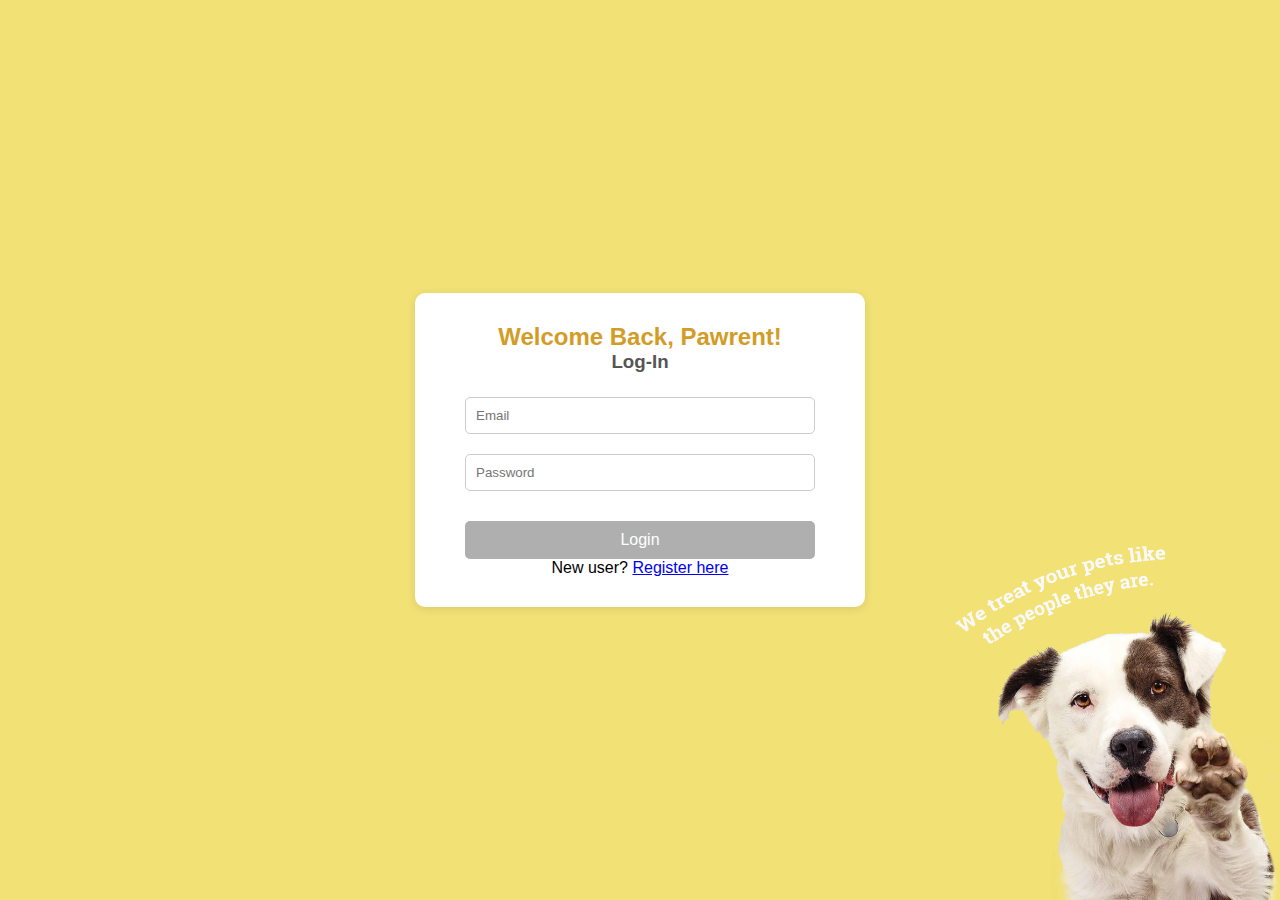
<file: index.html>
<!DOCTYPE html>
<html lang="en">
<head>
    <meta charset="UTF-8">
    <meta name="viewport" content="width=device-width, initial-scale=1.0">
    <link rel="stylesheet" href="index.css"> 
    <title>Log-in</title>
</head>
<body>
    <img src="wave.png" alt="dogwaving" class="dog-img">
    <div class="container">
        <div class="form-box">
            <h2>Welcome Back, Pawrent!</h2>
            <h3>Log-In</h3>
            <form id="loginForm">
                <div class="input-group">
                    <div class="input-field">
                        <input type="email" placeholder="Email" required>
                    </div>
                    <div class="input-field">
                        <input type="password" placeholder="Password" required>
                    </div>
                </div>
                <button type="submit" class="login-button">Login</button>
            </form>
            <p>New user? <a href="register.html">Register here</a></p>
        </div>
    </div>
    <script src="index.js"></script>
</body>
</html>
</file>
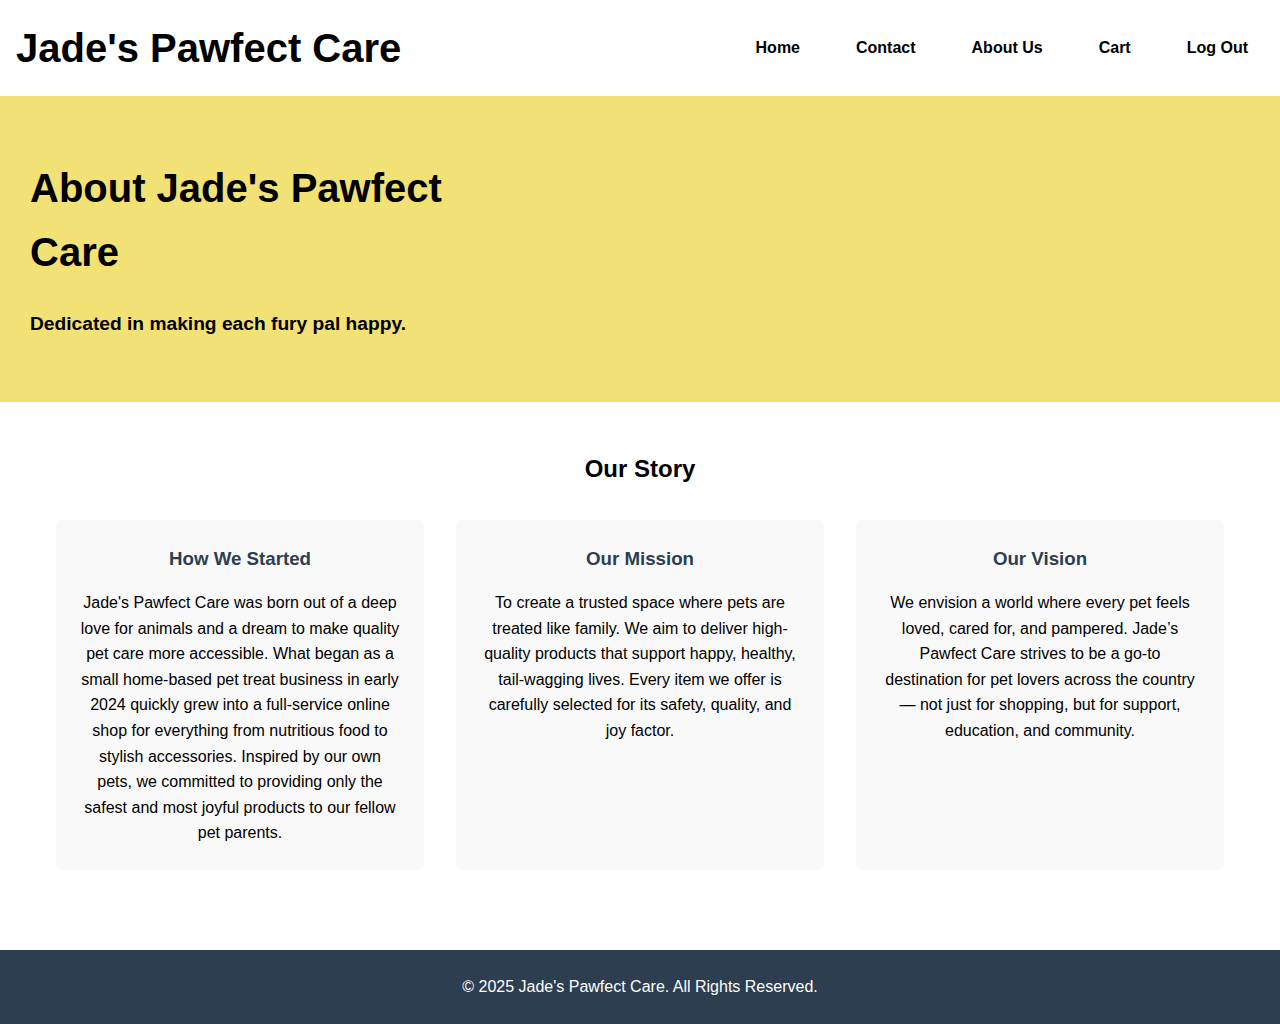
<file: about.html>
<!DOCTYPE html>
<html lang="en">
<head>
    <meta charset="UTF-8">
    <meta name="viewport" content="width=device-width, initial-scale=1.0">
    <title>About Us - Jade's Pawfect Care</title>
    <link rel="stylesheet" href="style2.css">
</head>
<body>
    <header>
        <h1 class="site-title">Jade's Pawfect Care</h1>
        <nav>
            <ul>
                <li><a href="index2.html"><button>Home</button></a></li>
                <li><a href="contactus.html"><button>Contact</button></a></li>
                <li><a href="about.html"><button>About Us</button></a></li>
                <li><a href= "addtocart.html" ><button>Cart</button></a></li>
                <li><button onclick="logout()">Log Out</button></li>
            </ul>
        </nav>
    </header>

    <section class="hero">
        <div class="hero-text">
            <h1>About Jade's Pawfect Care</h1>
            <h2>Dedicated in making each fury pal happy.</h2>
        </div>
    </section>

    <section class="features">
        <h2>Our Story</h2>
        <div class="feature-grid">
            <div class="feature">
                <h3>How We Started</h3>
                <p>
                    Jade's Pawfect Care was born out of a deep love for animals and a dream to make quality pet care more accessible.
                    What began as a small home-based pet treat business in early 2024 quickly grew into a full-service online shop for
                    everything from nutritious food to stylish accessories. Inspired by our own pets, we committed to providing only the
                    safest and most joyful products to our fellow pet parents.
                </p>
            </div>

            <div class="feature">
                <h3>Our Mission</h3>
                <p>
                    To create a trusted space where pets are treated like family. We aim to deliver high-quality products that support
                    happy, healthy, tail-wagging lives. Every item we offer is carefully selected for its safety, quality, and joy factor.
                </p>
            </div>

            <div class="feature">
                <h3>Our Vision</h3>
                <p>
                    We envision a world where every pet feels loved, cared for, and pampered. Jade’s Pawfect Care strives to be a
                    go-to destination for pet lovers across the country — not just for shopping, but for support, education, and community.
                </p>
            </div>
        </div>
    </section>

    <footer>
        <p>&copy; 2025 Jade's Pawfect Care. All Rights Reserved.</p>
    </footer>
    <script>
        function logout() {
          const confirmLogout = confirm("Are you sure you want to log out?");
          if (confirmLogout) {
            window.location.href = "index.html"; 
          }
        }
    </script>
</body>
</html>
</file>
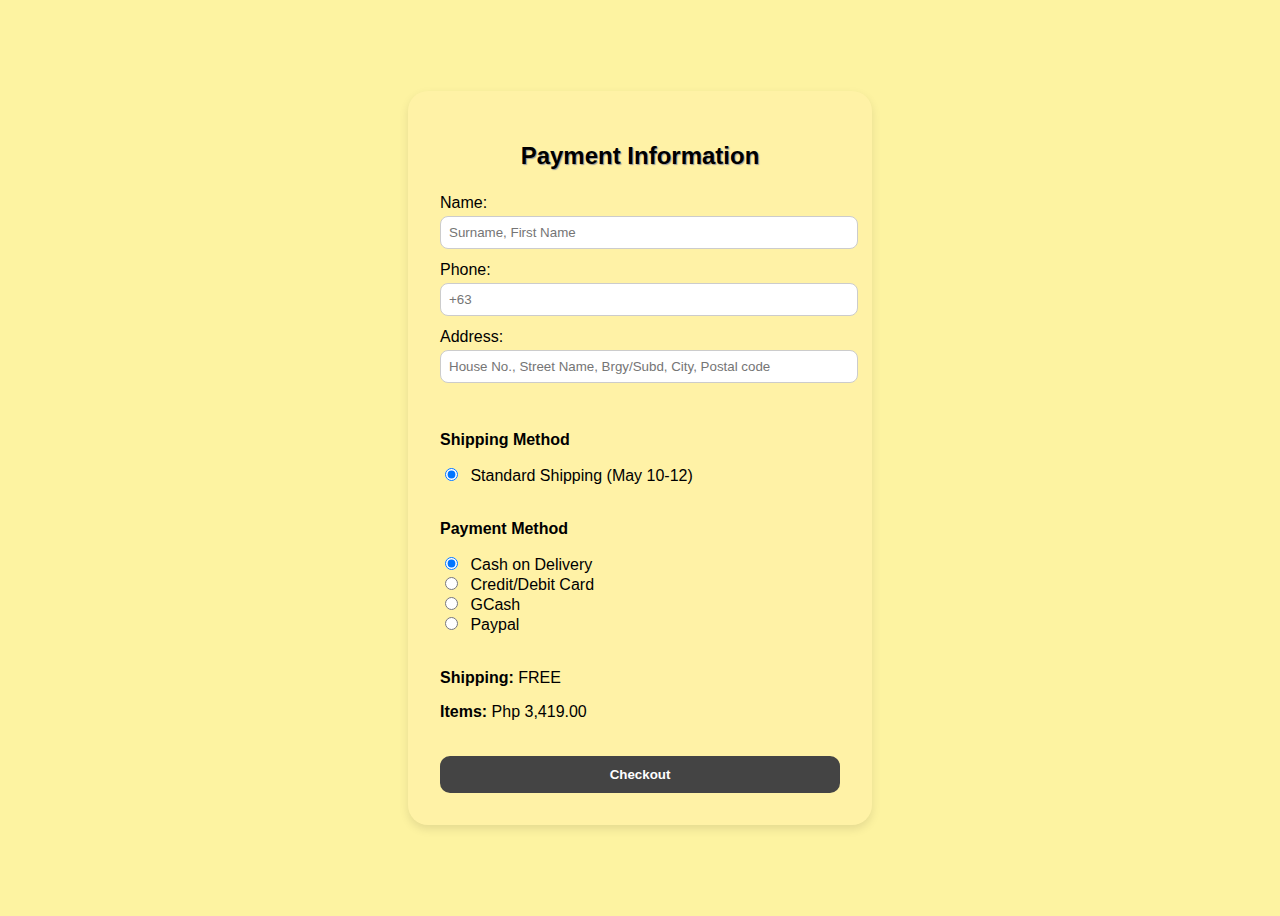
<file: checkout.html>
<!DOCTYPE html>
<html lang="en">
<head>
  <meta charset="UTF-8" />
  <meta name="viewport" content="width=device-width, initial-scale=1.0"/>
  <title>Payment Information</title>
  <link rel="stylesheet" href="checkout.css"/>
</head>
<body>
  <div class="payment-container">
    <h2>Payment Information</h2>
    
    <form>
      <div class="section">
        <label for="name">Name:</label>
        <input type="text" id="name" name="name" placeholder="Surname, First Name" required>

        <label for="phone"> Phone:</label>
        <input type="text" id="phone" name="phone" placeholder="+63" required>

        <label for="address">Address:</label>
        <input type="text" id="address" name="address" placeholder="House No., Street Name, Brgy/Subd, City, Postal code" required>
      </div>

      <div class="section">
        <p><strong>Shipping Method</strong></p>
        <label><input type="radio" name="shipping" checked> Standard Shipping (May 10-12)</label>
      </div>

      <div class="section">
        <p><strong>Payment Method</strong></p>
        <label><input type="radio" name="payment" checked> Cash on Delivery</label><br>
        <label><input type="radio" name="payment"> Credit/Debit Card</label><br>
        <label><input type="radio" name="payment"> GCash</label><br>
        <label><input type="radio" name="payment"> Paypal</label>
      </div>

      <div class="section">
        <p><strong>Shipping:</strong> FREE</p>
        <p><strong>Items:</strong> Php 3,419.00</p>
      </div>
      <button onclick="completeOrder()" class="continue-btn">Checkout</button>
    </form>
  </div>
</body>
<script>
    function completeOrder() {
      alert("Thank you for shopping with us!");
      window.location.href = "index2.html"; 
    }
  </script>
  
</html>
</file>
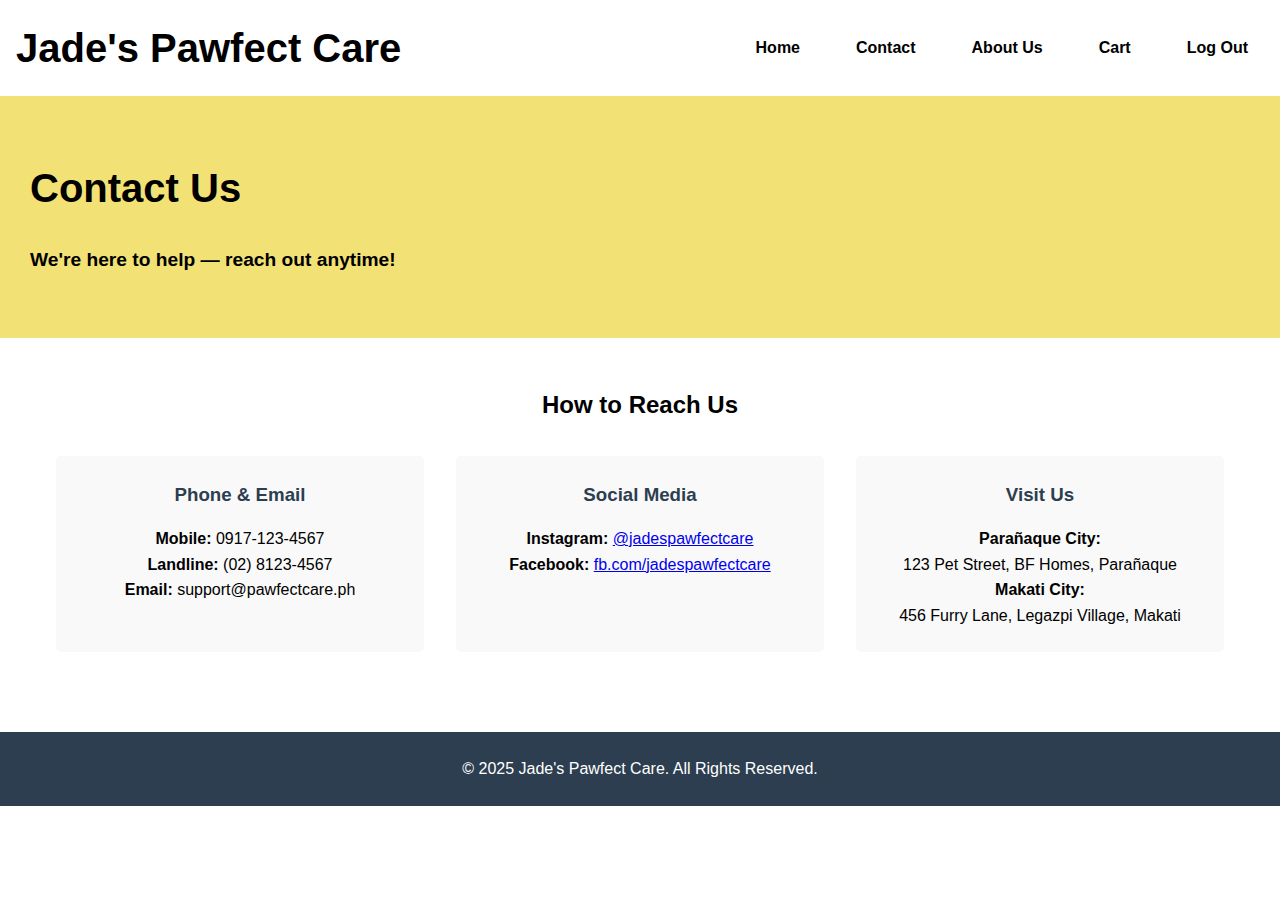
<file: contactus.html>
<!DOCTYPE html>
<html lang="en">
<head>
    <meta charset="UTF-8">
    <meta name="viewport" content="width=device-width, initial-scale=1.0">
    <title>Contact Us - Jade's Pawfect Care</title>
    <link rel="stylesheet" href="style2.css">
</head>
<body>
    <header>
        <h1 class="site-title">Jade's Pawfect Care</h1>
        <nav>
            <ul>
                <li><a href="index2.html"><button>Home</button></a></li>
                <li><a href="contactus.html"><button>Contact</button></a></li>
                <li><a href="about.html"><button>About Us</button></a></li>
                <li><a href= "addtocart.html" ><button>Cart</button></a></li>
                <li><button onclick="logout()">Log Out</button></li>
            </ul>
        </nav>
    </header>

    <section class="hero">
        <div class="hero-text">
            <h1>Contact Us</h1>
            <h2>We're here to help — reach out anytime!</h2>
        </div>
    </section>

    <section class="features">
        <h2>How to Reach Us</h2>
        <div class="feature-grid">
            <div class="feature">
                <h3>Phone & Email</h3>
                <p><strong>Mobile:</strong> 0917-123-4567</p>
                <p><strong>Landline:</strong> (02) 8123-4567</p>
                <p><strong>Email:</strong> support@pawfectcare.ph</p>
            </div>

            <div class="feature">
                <h3>Social Media</h3>
                <p><strong>Instagram:</strong> <a href="https://instagram.com/jadespawfectcare" target="_blank">@jadespawfectcare</a></p>
                <p><strong>Facebook:</strong> <a href="https://facebook.com/jadespawfectcare" target="_blank">fb.com/jadespawfectcare</a></p>
            </div>

            <div class="feature">
                <h3>Visit Us</h3>
                <p><strong>Parañaque City:</strong><br>
                123 Pet Street, BF Homes, Parañaque</p>

                <p><strong>Makati City:</strong><br>
                456 Furry Lane, Legazpi Village, Makati</p>
            </div>
        </div>
    </section>

    <footer>
        <p>&copy; 2025 Jade's Pawfect Care. All Rights Reserved.</p>
    </footer>
    <script>
        function logout() {
          const confirmLogout = confirm("Are you sure you want to log out?");
          if (confirmLogout) {
            window.location.href = "index.html"; 
          }
        }
    </script>
</body>
</html>
</file>
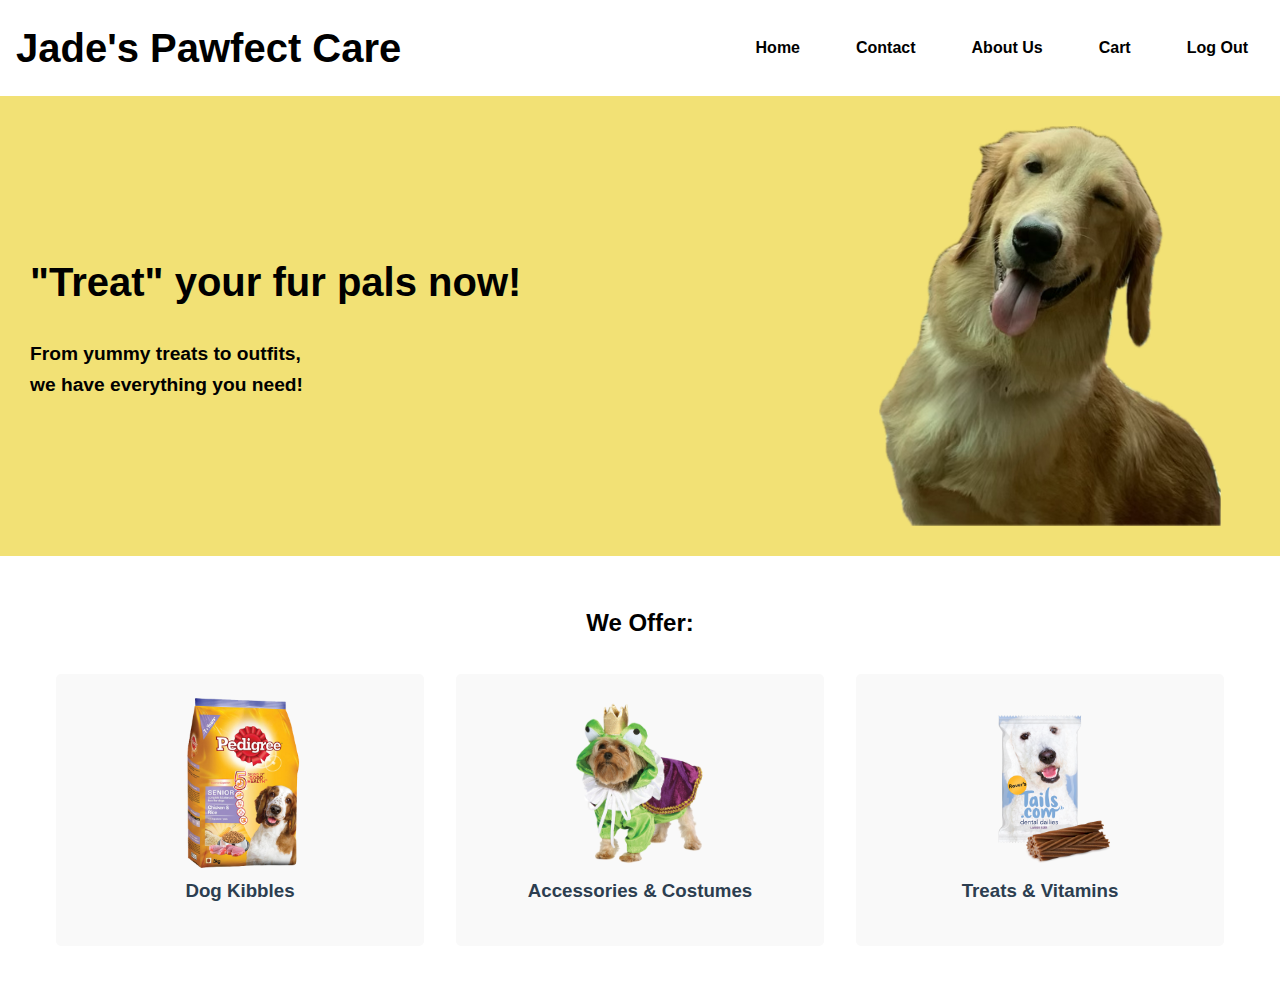
<file: index2.html>
<!DOCTYPE html>
<html lang="en">
<head>
    <meta charset="UTF-8">
    <meta name="viewport" content="width=device-width, initial-scale=1.0">
    <title>Jade's Pawfect Care</title>
    <link rel="stylesheet" href="style2.css">
</head>
<body>
    <header>
       <h1 class="site-title">Jade's Pawfect Care</h1>
        <nav>
            <ul>
                <li><a href="index2.html"><button>Home</button></a></li>
                <li><a href="contactus.html"><button>Contact</button></a></li>
                <li><a href="about.html"><button>About Us</button></a></li>
                <li><a href= "addtocart.html" ><button>Cart</button></a></li>
                <li><button onclick="logout()">Log Out</button></li>

            </ul>
        </nav>
    </header>
    
    <section class="hero">
        <div class="hero-text">
            <h1>"Treat" your fur pals now!</h1>
            <h2>From yummy treats to outfits, <br> we have everything you need!</h2>
           
        </div>
        <img src="luna.png" alt="Dog Winking"/>
    </section>
    
    <section class="features">
        <h2>We Offer: </h2>
        <div class="feature-grid">
            <div class="feature">
                
                <img src="pngegg.png" alt="kibbles"/>
                <h3>Dog Kibbles</h3>
                
                
            </div>
            <div class="feature">
                
                <img src="pngegg(1).png" alt="costumes"/>
                <h3>Accessories & Costumes</h3>
              
                
            </div>
            <div class="feature">
                
                <img src="pngegg(2).png" alt="treats"/>
                <h3>Treats & Vitamins</h3>
               
                
            </div>
        </div>
    </section>
    <script>
        function logout() {
          const confirmLogout = confirm("Are you sure you want to log out?");
          if (confirmLogout) {
            window.location.href = "index.html"; 
          }
        }
      </script>
      
</body>
</html>
</file>
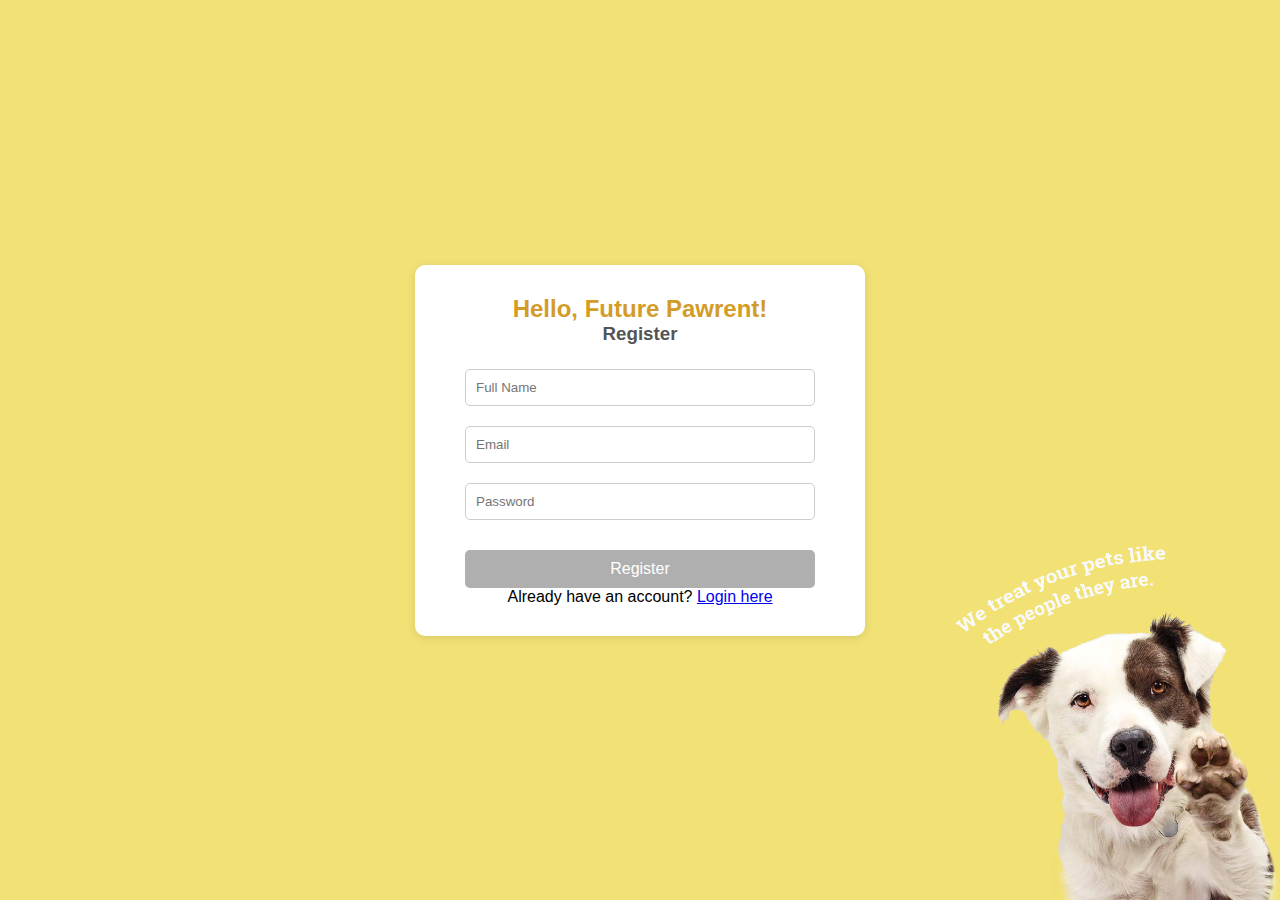
<file: register.html>
<!DOCTYPE html>
<html lang="en">
<head>
    <meta charset="UTF-8">
    <meta name="viewport" content="width=device-width, initial-scale=1.0">
    <link rel="stylesheet" href="index.css">
    <title>Register</title>
</head>
<body>
    <img src="wave.png" alt="dogwaving" class="dog-img">

    <div class="container">
        <div class="form-box">
            <h2>Hello, Future Pawrent!</h2>
            <h3>Register</h3>
            <form id="registerForm">
                <div class="input-group">
                    <div class="input-field">
                        <input type="text" placeholder="Full Name" required>
                    </div>
                    <div class="input-field">
                        <input type="email" placeholder="Email" required>
                    </div>
                    <div class="input-field">
                        <input type="password" placeholder="Password" required>
                    </div>
                </div>
                <button type="submit" class="login-button">Register</button>
            </form>

            <p>Already have an account? <a href="login.html">Login here</a></p>
        </div>
    </div>
    <script src="register.js"></script>
</body>
</html>
</file>
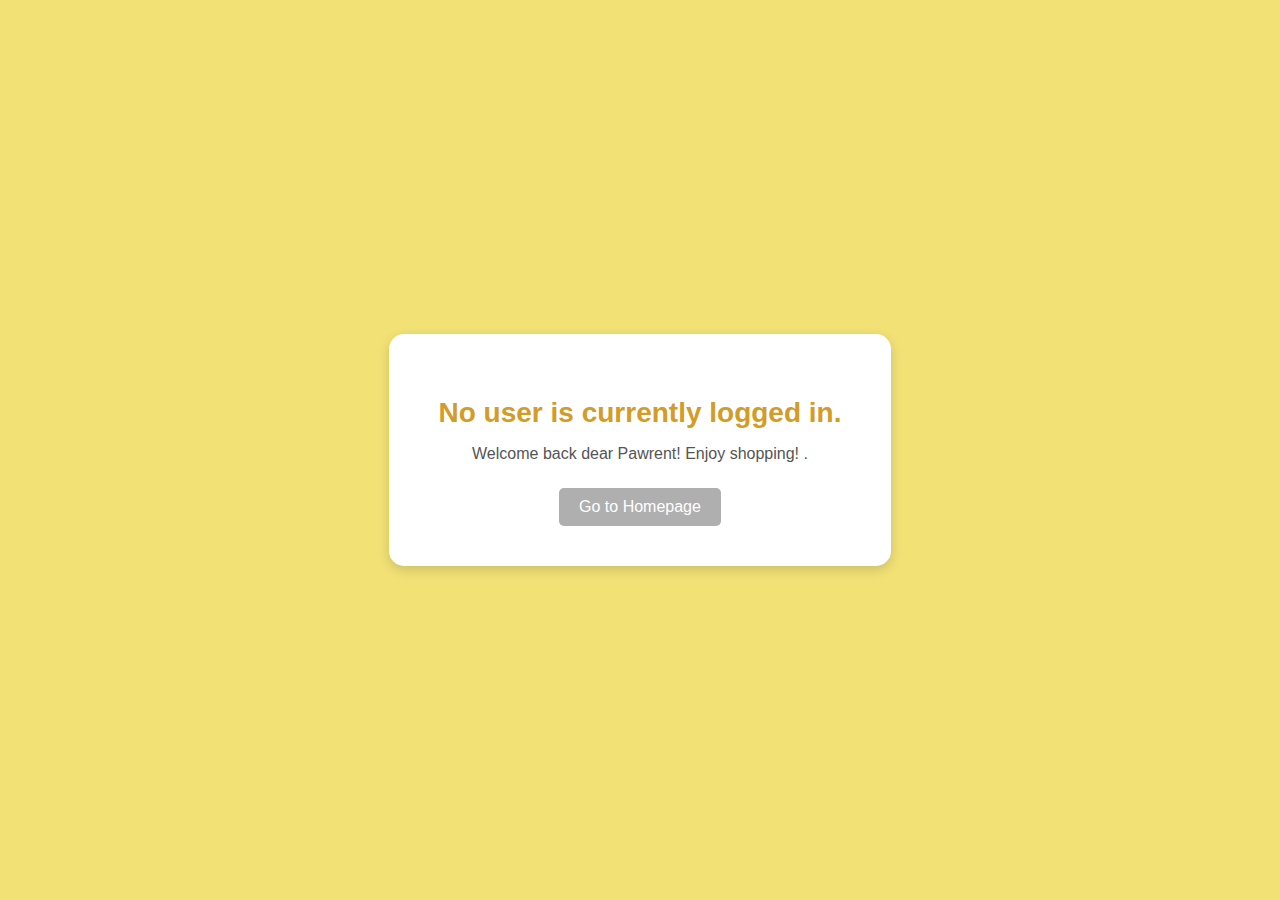
<file: welcome.html>
<!DOCTYPE html>
<html lang="en">
<head>
  <meta charset="UTF-8" />
  <meta name="viewport" content="width=device-width, initial-scale=1.0"/>
  <title>Welcome Page</title>
  <link rel="stylesheet" href="welcome.css" />
</head>
<body> 
  <div class="welcome-container">
    <div class="welcome-box">
      <h2 id="greeting">Welcome!</h2>
      <p>Welcome back dear Pawrent! Enjoy shopping! .</p>
     <a href = "index2.html"><button> Go to Homepage</button> 
    </div>
  </div>

  <script src="welcome.js"></script>
</body>
</html>
</file>
<file: index.css>
* {
    margin: 0;
    padding: 0;
    font-family: 'Poppins', sans-serif;
    box-sizing: border-box;
}
.dog-img {
    position: absolute;
    bottom: 0;
    right: 0;
    width: 325px;
  }
  
.container {
    background-color: #f2e175;
    width: 100%;
    height: 100vh; 
    display: flex;
    align-items: center;
    justify-content: center;
}

.form-box {
    width: 90%;
    max-width: 450px;
    text-align: center;
    padding: 30px 50px;
    background-color: white; 
    border-radius: 10px; 
    box-shadow: 0 2px 10px rgba(0, 0, 0, 0.1); 
}
.form-box h3{
    padding-bottom: 14px;
}

.input-group {
    margin-bottom: 20px;
}

.input-field input {
    width: 100%;
    padding: 10px;
    margin: 10px 0;
    border: 1px solid #ccc;
    border-radius: 5px; 
}

.login-button {
    width: 100%;
    padding: 10px;
    background-color: #afafaf; 
    border: none;
    border-radius: 5px; 
    color: rgb(255, 255, 255); 
    font-size: 16px; 
    cursor: pointer; 
}

.login-button:hover {
    background-color: #8a8a8a; 
}

h2 {
    color: #d39c27;
}

h3 {
    color: #555; 
}
</file>
<file: style2.css>
* {
    margin: 0;
    padding: 0;
    box-sizing: border-box;
    font-family:'Franklin Gothic Medium', 'Arial Narrow', Arial, sans-serif;
}

body {
    line-height: 1.6;
}

header {
    color: black;
    padding: 1rem;
    display: flex;
    justify-content: space-between;
    align-items: center;
}
nav ul li button {
    background-color: transparent;
    color: black;
    border: none;
    padding: 0.5rem 1rem;
    font-weight: bold;
    cursor: pointer;
    font-size: 1rem;
    position: relative;
    transition: color 0.3s ease;
}

nav ul li button::after {
    content: '';
    position: absolute;
    left: 0;
    bottom: 0;
    height: 2px;
    width: 0%;
    background-color: black;
    transition: width 0.3s ease;
}

nav ul li button:hover::after {
    width: 100%;
}

nav ul {
    display: flex;
    list-style: none;
}

nav ul li {
    margin-left: 1.5rem;
}


.hero {
    background: #f2e175;
    color: black;
    padding: 30px;
    max-height: 650px;
    position: reltive;
    display: flex;
    align-items: center; 
    justify-content: space-between; 
}

.hero h1 {
    font-size: 2.5rem;
    width: 500px;
    margin-top: 30px;
    margin-bottom: 25px;
}

.site-title {
    font-size: 2.5rem;
    font-weight: bold;
    color: black;
  }

.hero h2 {
    font-size: 1.2rem;
    margin: 0 auto 2rem;
}
.hero-text {
     max-width: 500px;
}

.hero img {
     max-width: 400px; 
     height: auto;
}

.btn {
    display: inline-block;
    background: #c2b352;
    color: white;
    padding: 0.8rem 1.5rem;
    text-decoration: none;
    border-radius: 5px;
}

.btn:hover {
    background: #1a252f;
}

.features {
    padding: 3rem 1rem;
    max-width: 1200px;
    margin: 0 auto;
}

.features h2 {
    text-align: center;
    margin-bottom: 2rem;
}

.feature-grid {
    display: grid;
    grid-template-columns: repeat(auto-fit, minmax(300px, 1fr));
    gap: 2rem;
}

.feature {
    background: #f9f9f9;
    padding: 1.5rem;
    border-radius: 5px;
    text-align: center;
}

.feature h3 {
    margin-bottom: 1rem;
    color: #2c3e50;
}

.feature img{
    position: inherit;
    height: 170px;
    width: 170px;
}
footer {
    background: #2c3e50;
    color: white;
    text-align: center;
    padding: 1.5rem;
    margin-top: 2rem;
}
</file>
<file: checkout.css>
body {
    background-color: #fdf3a1;
    font-family: 'Franklin Gothic Medium', 'Arial Narrow', Arial, sans-serif;
    display: flex;
    justify-content: center;
    align-items: center;
    height: 100vh;
  }
  
  .payment-container {
    background-color: #fff2a6;
    padding: 2rem;
    border-radius: 20px;
    box-shadow: 0 4px 10px rgba(0,0,0,0.1);
    width: 400px;
  }
  
  .payment-container h2 {
    text-align: center;
    margin-bottom: 1.5rem;
    text-shadow: 1px 1px 1px #999;
  }
  
  form {
    display: flex;
    flex-direction: column;
  }
  
  .section {
    margin-bottom: 1.2rem;
  }
  
  input[type="text"] {
    width: 100%;
    padding: 0.5rem;
    margin-top: 0.2rem;
    margin-bottom: 0.8rem;
    border: 1px solid #ccc;
    border-radius: 8px;
  }
  
  input[type="radio"] {
    margin-right: 0.5rem;
  }
  
  .continue-btn {
    padding: 0.7rem;
    background-color: #444;
    color: white;
    border: none;
    border-radius: 10px;
    cursor: pointer;
    font-weight: bold;
    width: 100%;
  }
  
  .continue-btn:hover {
    background-color: #222;
  }
</file>
<file: welcome.css>
body {
    font-family: 'Poppins', sans-serif;
    background-color: #f2e175;
    display: flex;
    justify-content: center;
    align-items: center;
    height: 100vh;
    margin: 0;
  }
  
  .welcome-container {
    text-align: center;
  }
  
  .welcome-box {
    background: white;
    padding: 40px 50px;
    border-radius: 15px;
    box-shadow: 0 4px 12px rgba(0, 0, 0, 0.15);
    max-width: 500px;
  }
  
  h2 {
    color: #d39c27;
    margin-bottom: 10px;
    font-size: 28px;
  }
  
  p {
    font-size: 16px;
    color: #555;
    margin-bottom: 25px;
  }
  
  button {
    padding: 10px 20px;
    background-color: #afafaf;
    border: none;
    border-radius: 5px;
    color: white;
    font-size: 16px;
    cursor: pointer;
    transition: background-color 0.3s;
  }
  
  button:hover {
    background-color: #8a8a8a;
  }
</file>
